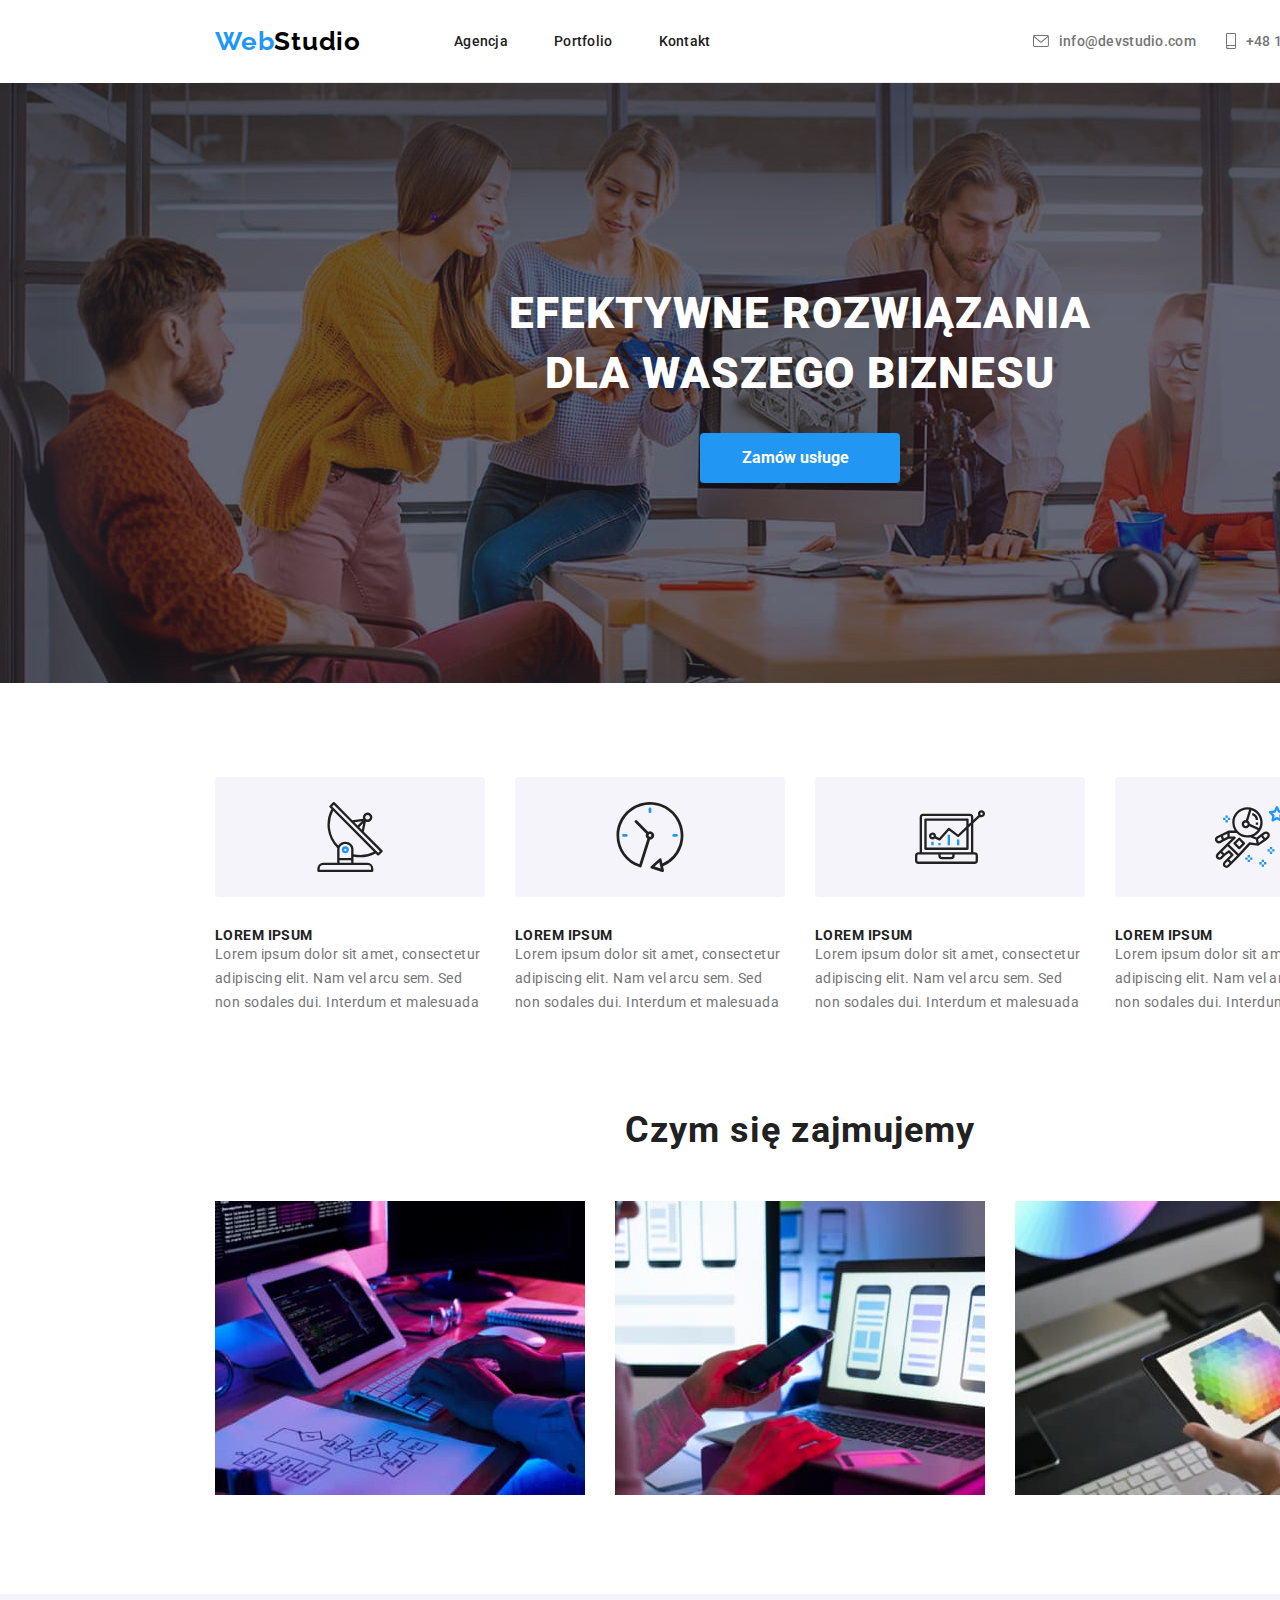
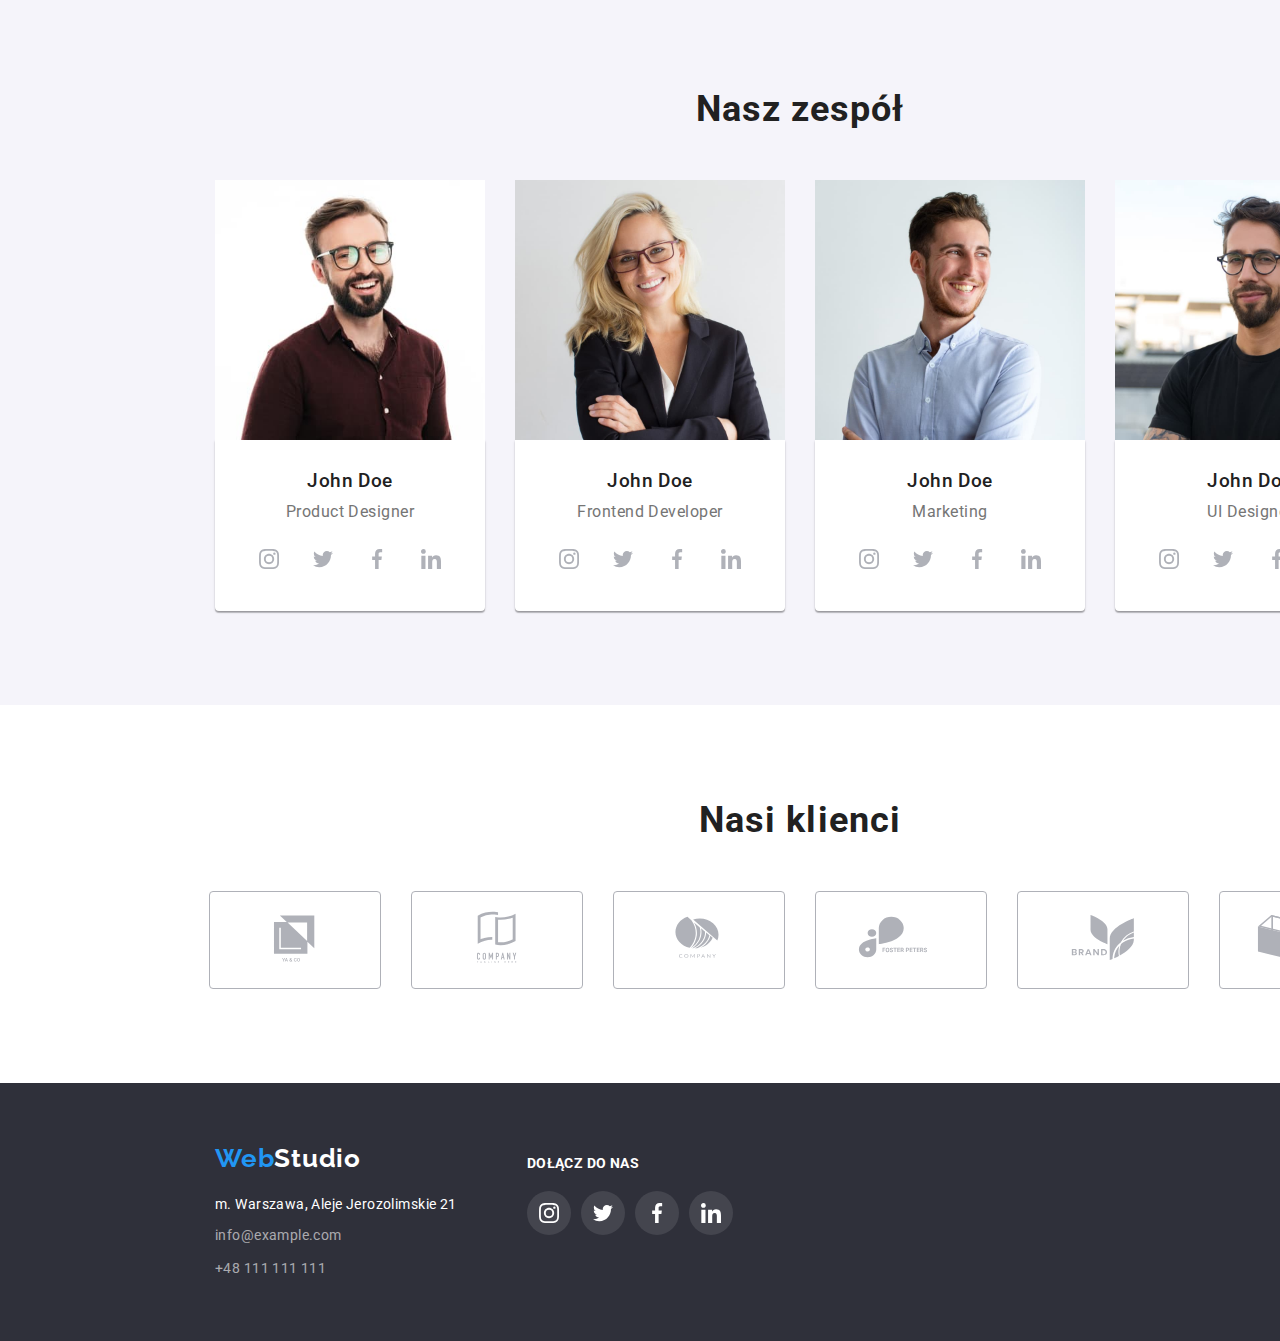
<file: index.html>
<!DOCTYPE html>
<html lang="pl">
  <head>
    <meta charset="UTF-8" />
    <meta http-equiv="X-UA-Compatible" content="IE=edge" />
    <meta name="viewport" content="width=device-width, initial-scale=1.0" />
    <link rel="stylesheet" href="./css/modern-normalize.css" />
    <link rel="stylesheet" href="./css/styles.css" />
    <link
      href="https://fonts.googleapis.com/css2?family=Raleway:wght@700&family=Roboto:wght@400;500;700;900&display=swap"
      rel="stylesheet"
    />
    <link rel="stylesheet" href="./images/sprite/icons.svg" />
    <title>Zadanie domowe #4</title>
  </head>
  <body class="font-style">
    <header class="header">
      <div class="container">
        <a class="logo-link" href="/"
          >Web<span style="color: black">Studio</span></a
        >
        <nav class="navigation">
          <ul class="navigation-list">
            <li class="navigation-list-item">
              <a class="navigation-list-link" href="#">Agencja</a>
            </li>
            <li class="navigation-list-item">
              <a class="navigation-list-link" href="portfolio.html"
                >Portfolio</a
              >
            </li>
            <li class="navigation-list-item">
              <a class="navigation-list-link" href="#">Kontakt</a>
            </li>
          </ul>
        </nav>
        <a class="contact-header" href="mailto:info@devstudio.com"
          ><svg class="icon-envelope" width="16" height="12">
            <use href="./images/sprite/icons.svg#icon-envelope"></use></svg
          >info@devstudio.com</a
        >
        <a class="contact-header" href="tel:48111111111"
          ><svg class="icon-smartphone" width="10" height="16">
            <use href="./images/sprite/icons.svg#icon-smartphone"></use></svg
          >+48 111 111 111</a
        >
      </div>
    </header>
    <main>
      <!--HERO-->
      <section class="background hero background-img">
        <div class="container">
          <h1 class="main-header">
            EFEKTYWNE ROZWIĄZANIA <br />DLA WASZEGO BIZNESU
          </h1>
          <button class="hero-btn" type="button">Zamów usługe</button>
        </div>
      </section>
      <section class="section">
        <div class="about container">
          <ul class="about-list">
            <li class="about-list-item">
              <div class="box-icon">
                <svg class="icon" width="70" height="70">
                  <use href="./images/sprite/icons.svg#icon-antenna"></use>
                </svg>
              </div>

              <p class="main-description">LOREM IPSUM</p>
              <p class="description">
                Lorem ipsum dolor sit amet, consectetur adipiscing elit. Nam vel
                arcu sem. Sed non sodales dui. Interdum et malesuada
              </p>
            </li>
            <li class="about-list-item">
              <div class="box-icon">
                <svg class="icon" width="70" height="70">
                  <use href="./images/sprite/icons.svg#icon-clock"></use>
                </svg>
              </div>
              <p class="main-description">LOREM IPSUM</p>
              <p class="description">
                Lorem ipsum dolor sit amet, consectetur adipiscing elit. Nam vel
                arcu sem. Sed non sodales dui. Interdum et malesuada
              </p>
            </li>
            <li class="about-list-item">
              <div class="box-icon">
                <svg class="icon" width="70" height="70">
                  <use href="./images/sprite/icons.svg#icon-diagram"></use>
                </svg>
              </div>
              <p class="main-description">LOREM IPSUM</p>
              <p class="description">
                Lorem ipsum dolor sit amet, consectetur adipiscing elit. Nam vel
                arcu sem. Sed non sodales dui. Interdum et malesuada
              </p>
            </li>
            <li class="about-list-item">
              <div class="box-icon">
                <svg class="icon" width="70" height="70">
                  <use href="./images/sprite/icons.svg#icon-astronaut"></use>
                </svg>
              </div>
              <p class="main-description">LOREM IPSUM</p>
              <p class="description">
                Lorem ipsum dolor sit amet, consectetur adipiscing elit. Nam vel
                arcu sem. Sed non sodales dui. Interdum et malesuada
              </p>
            </li>
          </ul>
        </div>
        <!--WHAT DO WE DO-->
        <div class="doing container">
          <h2 class="doing-title">Czym się zajmujemy</h2>
          <ul class="doing-list">
            <li class="doing-list-item">
              <img
                src="./images/section2/czym_się_zajmujemy_img1.jpg"
                alt="laptop"
                width="370"
                height="294"
              />
            </li>
            <li class="doing-list-item">
              <img
                src="./images/section2/czym_się_zajmujemy_img2.jpg"
                alt="smartfon"
                width="370"
                height="294"
              />
            </li>
            <li class="doing-list-item">
              <img
                src="./images/section2/czym_się_zajmujemy_img3.jpg"
                alt="tablet"
                width="370"
                height="294"
              />
            </li>
          </ul>
        </div>
      </section>
      <!--OUR TEAM-->
      <section class="background-secondary section">
        <div class="container">
          <h2 class="doing-title">Nasz zespół</h2>
        </div>
        <div class="team container">
          <figure class="team-img">
            <img
              class="image"
              src="./images/section3/nasz_zespół_img4.jpg"
              alt="zdjęcie John Doe"
              width="270"
              height="260"
            />
            <figcaption class="signature">
              <h3 class="signature-name">John Doe</h3>
              <p class="signature-occupation">Product Designer</p>
              <ul class="social-media">
                <li>
                  <a class="social-media-icon">
                    <svg class="icon-team" width="20" height="20">
                      <use
                        href="./images/sprite/icons.svg#icon-instagram"
                      ></use>
                    </svg>
                  </a>
                </li>
                <li>
                  <a class="social-media-icon">
                    <svg class="icon-team" width="20" height="20">
                      <use href="./images/sprite/icons.svg#icon-twitter"></use>
                    </svg>
                  </a>
                </li>
                <li>
                  <a class="social-media-icon">
                    <svg class="icon-team" width="20" height="20">
                      <use href="./images/sprite/icons.svg#icon-facebook"></use>
                    </svg>
                  </a>
                </li>
                <li>
                  <a class="social-media-icon">
                    <svg class="icon-team" width="20" height="20">
                      <use href="./images/sprite/icons.svg#icon-linkedin"></use>
                    </svg>
                  </a>
                </li>
              </ul>
            </figcaption>
          </figure>
          <figure class="team-img">
            <img
              class="image"
              src="./images/section3/nasz_zespół_img5.jpg"
              alt="zdjęcie John Doe"
              width="270"
              height="260"
            />
            <figcaption class="signature">
              <h3 class="signature-name">John Doe</h3>
              <p class="signature-occupation">Frontend Developer</p>
              <ul class="social-media">
                <li>
                  <a class="social-media-icon">
                    <svg class="icon-team" width="20" height="20">
                      <use
                        href="./images/sprite/icons.svg#icon-instagram"
                      ></use>
                    </svg>
                  </a>
                </li>
                <li>
                  <a class="social-media-icon">
                    <svg class="icon-team" width="20" height="20">
                      <use href="./images/sprite/icons.svg#icon-twitter"></use>
                    </svg>
                  </a>
                </li>
                <li>
                  <a class="social-media-icon">
                    <svg class="icon-team" width="20" height="20">
                      <use href="./images/sprite/icons.svg#icon-facebook"></use>
                    </svg>
                  </a>
                </li>
                <li>
                  <a class="social-media-icon">
                    <svg class="icon-team" width="20" height="20">
                      <use href="./images/sprite/icons.svg#icon-linkedin"></use>
                    </svg>
                  </a>
                </li>
              </ul>
            </figcaption>
          </figure>
          <figure class="team-img">
            <img
              class="image"
              src="./images/section3/nasz_zespół_img6.jpg"
              alt=" zdjęcie John Doe"
              width="270"
              height="260"
            />
            <figcaption class="signature">
              <h3 class="signature-name">John Doe</h3>
              <p class="signature-occupation">Marketing</p>
              <ul class="social-media">
                <li>
                  <a class="social-media-icon">
                    <svg class="icon-team" width="20" height="20">
                      <use
                        href="./images/sprite/icons.svg#icon-instagram"
                      ></use>
                    </svg>
                  </a>
                </li>
                <li>
                  <a class="social-media-icon">
                    <svg class="icon-team" width="20" height="20">
                      <use href="./images/sprite/icons.svg#icon-twitter"></use>
                    </svg>
                  </a>
                </li>
                <li>
                  <a class="social-media-icon">
                    <svg class="icon-team" width="20" height="20">
                      <use href="./images/sprite/icons.svg#icon-facebook"></use>
                    </svg>
                  </a>
                </li>
                <li>
                  <a class="social-media-icon">
                    <svg class="icon-team" width="20" height="20">
                      <use href="./images/sprite/icons.svg#icon-linkedin"></use>
                    </svg>
                  </a>
                </li>
              </ul>
            </figcaption>
          </figure>
          <figure class="team-img">
            <img
              class="image"
              src="./images/section3/nasz_zespół_img7.jpg"
              alt="zdjęcie John Doe"
              width="270"
              height="260"
            />
            <figcaption class="signature">
              <h3 class="signature-name">John Doe</h3>
              <p class="signature-occupation">UI Designer</p>
              <ul class="social-media">
                <li>
                  <a class="social-media-icon">
                    <svg class="icon-team" width="20" height="20">
                      <use
                        href="./images/sprite/icons.svg#icon-instagram"
                      ></use>
                    </svg>
                  </a>
                </li>
                <li>
                  <a class="social-media-icon">
                    <svg class="icon-team" width="20" height="20">
                      <use href="./images/sprite/icons.svg#icon-twitter"></use>
                    </svg>
                  </a>
                </li>
                <li>
                  <a class="social-media-icon">
                    <svg class="icon-team" width="20" height="20">
                      <use href="./images/sprite/icons.svg#icon-facebook"></use>
                    </svg>
                  </a>
                </li>
                <li>
                  <a class="social-media-icon">
                    <svg class="icon-team" width="20" height="20">
                      <use href="./images/sprite/icons.svg#icon-linkedin"></use>
                    </svg>
                  </a>
                </li>
              </ul>
            </figcaption>
          </figure>
        </div>
      </section>
      <!---OUR CLIENTS-->
      <section class="section">
        <div class="container">
          <h2 class="doing-title">Nasi klienci</h2>
          <ul class="clients-list">
            <li class="clients-box">
              <a>
                <svg class="icon-clients" width="106" height="60">
                  <use href="./images/sprite/icons.svg#icon-logo1"></use>
                </svg>
              </a>
            </li>
            <li class="clients-box">
              <a>
                <svg class="icon-clients" width="106" height="60">
                  <use href="./images/sprite/icons.svg#icon-logo2"></use>
                </svg>
              </a>
            </li>
            <li class="clients-box">
              <a>
                <svg class="icon-clients" width="106" height="60">
                  <use href="./images/sprite/icons.svg#icon-logo3"></use>
                </svg>
              </a>
            </li>
            <li class="clients-box">
              <a>
                <svg class="icon-clients" width="106" height="60">
                  <use href="./images/sprite/icons.svg#icon-logo4"></use>
                </svg>
              </a>
            </li>
            <li class="clients-box">
              <a>
                <svg class="icon-clients" width="106" height="60">
                  <use href="./images/sprite/icons.svg#icon-logo5"></use>
                </svg>
              </a>
            </li>
            <li class="clients-box">
              <a>
                <svg class="icon-clients" width="106" height="60">
                  <use href="./images/sprite/icons.svg#icon-logo6"></use>
                </svg>
              </a>
            </li>
          </ul>
        </div>
      </section>
    </main>
    <!--FOOTER-->
    <footer class="background footer">
      <section class="container div-footer">
        <div>
          <a class="logo-link" href="/"
            >Web<span style="color: white">Studio</span></a
          >
          <address class="address">
            <ul class="address-list">
              <li class="address-footer">
                <a href="https://goo.gl/maps/EamJw36GoYy7MoUs6" target="_blank"
                  >m. Warszawa, Aleje Jerozolimskie 21</a
                >
              </li>
              <li class="contact-footer">
                <a class="contact-footer-link" href="mailto:info@example.com"
                  >info@example.com</a
                >
              </li>
              <li class="contact-footer">
                <a class="contact-footer-link" href="tel:+48111111111"
                  >+48 111 111 111</a
                >
              </li>
            </ul>
          </address>
        </div>
        <div class="social-media-footer">
          <p class="footer-description">Dołącz do nas</p>
          <ul class="footer-icon">
            <li>
              <a class="footer-icon-box">
                <svg class="icon-sm">
                  <use href="./images/sprite/icons.svg#icon-instagram"></use>
                </svg>
              </a>
            </li>
            <li>
              <a class="footer-icon-box">
                <svg class="icon-sm">
                  <use href="./images/sprite/icons.svg#icon-twitter"></use>
                </svg>
              </a>
            </li>
            <li>
              <a class="footer-icon-box">
                <svg class="icon-sm">
                  <use href="./images/sprite/icons.svg#icon-facebook"></use>
                </svg>
              </a>
            </li>
            <li>
              <a class="footer-icon-box">
                <svg class="icon-sm">
                  <use href="./images/sprite/icons.svg#icon-linkedin"></use>
                </svg>
              </a>
            </li>
          </ul>
        </div>
      </section>
    </footer>
  </body>
</html>
</file>
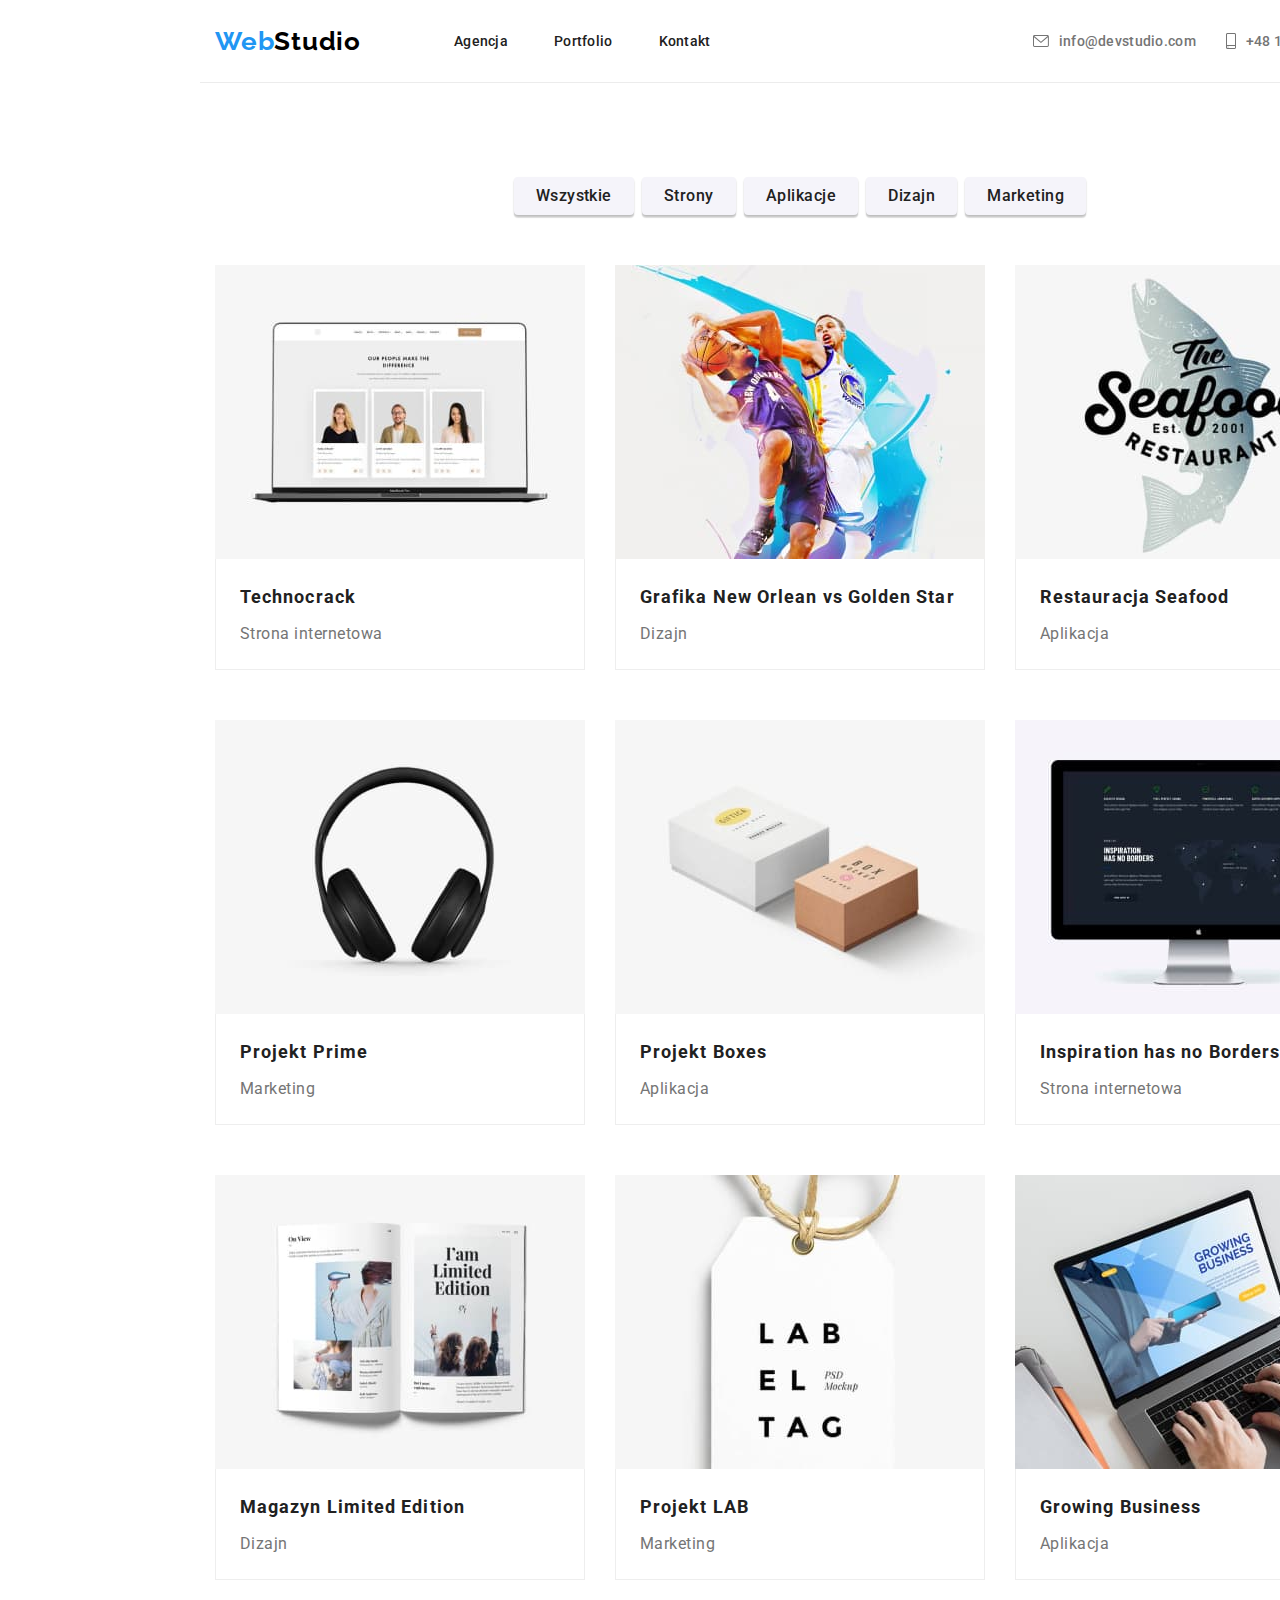
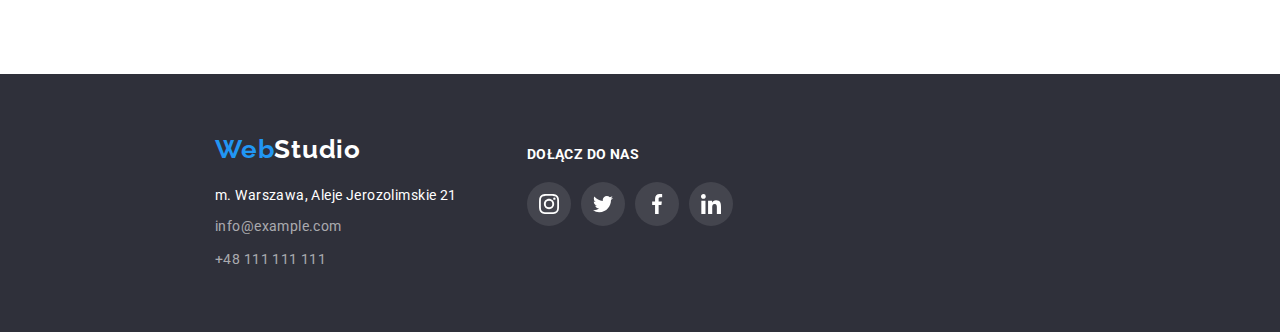
<file: portfolio.html>
<!DOCTYPE html>
<html lang="pl">
  <head>
    <meta charset="UTF-8" />
    <meta http-equiv="X-UA-Compatible" content="IE=edge" />
    <meta name="viewport" content="width=device-width, initial-scale=1.0" />
    <link rel="stylesheet" href="./css/modern-normalize.css" />
    <link rel="stylesheet" href="./css/styles.css" />
    <link
      href="https://fonts.googleapis.com/css2?family=Raleway:wght@700&family=Roboto:wght@400;500;700;900&display=swap"
      rel="stylesheet"
    />
    <link rel="stylesheet" href="./images/sprite/icons.svg" />
    <title>Portfolio</title>
  </head>
  <body class="font-style">
    <!--HEADER-->
    <header class="header">
      <div class="container">
        <a class="logo-link" href="index.html"
          >Web<span style="color: black">Studio</span></a
        >
        <nav class="navigation">
          <ul class="navigation-list">
            <li class="navigation-list-item">
              <a class="navigation-list-link" href="#">Agencja</a>
            </li>
            <li class="navigation-list-item">
              <a class="navigation-list-link" href="#">Portfolio</a>
            </li>
            <li class="navigation-list-item">
              <a class="navigation-list-link" href="#">Kontakt</a>
            </li>
          </ul>
        </nav>
        <a class="contact-header" href="mailto:info@devstudio.com"
          ><svg class="icon-envelope" width="16" height="12">
            <use
              class="icon-header"
              href="./images/sprite/icons.svg#icon-envelope"
            ></use></svg
          >info@devstudio.com</a
        >
        <a class="contact-header" href="tel:48111111111"
          ><svg class="icon-smartphone" width="10" height="16">
            <use
              class="icon-header"
              href="./images/sprite/icons.svg#icon-smartphone"
            ></use></svg
          >+48 111 111 111</a
        >
      </div>
    </header>
    <main>
      <!--PORTFOLIO NAVIGATION-->
      <section class="section">
        <div class="portfolio-nav container">
          <ul class="portfolio-nav-list">
            <li class="portfolio-nav-item">
              <button class="portfolio-btn" type="button">Wszystkie</button>
            </li>
            <li class="portfolio-nav-item">
              <button class="portfolio-btn" type="button">Strony</button>
            </li>
            <li class="portfolio-nav-item">
              <button class="portfolio-btn" type="button">Aplikacje</button>
            </li>
            <li class="portfolio-nav-item">
              <button class="portfolio-btn" type="button">Dizajn</button>
            </li>
            <li class="portfolio-nav-item">
              <button class="portfolio-btn" type="button">Marketing</button>
            </li>
          </ul>
        </div>
        <!--PORTFOLIO DESCRIPTION-->
        <div class="portfolio-description container">
          <figure class="portfolio-img">
            <img
              class="image" 
              src="./images/portfolio/technocrack.jpg"
              alt="strona internetowa technocrack"
              width="370"
              height="294"
            />
            <figcaption class="portfolio-signature">
              <h4 class="portfolio-signature-name">Technocrack</h4>
              <p class="portfolio-occupation">Strona internetowa</p>
            </figcaption>
          </figure>
          <figure class="portfolio-img">
            <img
              class="image"
              src="./images/portfolio/grafika_new_orlean.jpg"
              alt="Grafika New Orlean vs Golden Star"
              width="370"
              height="294"
            />
            <figcaption class="portfolio-signature">
              <h4 class="portfolio-signature-name">
                Grafika New Orlean vs Golden Star
              </h4>
              <p class="portfolio-occupation">Dizajn</p>
            </figcaption>
          </figure>
          <figure class="portfolio-img">
            <img
              class="image"
              src="./images/portfolio/restauracja_seafood.jpg"
              alt="logo restauracji Seafood"
              width="370"
              height="294"
            />
            <figcaption class="portfolio-signature">
              <h4 class="portfolio-signature-name">Restauracja Seafood</h4>
              <p class="portfolio-occupation">Aplikacja</p>
            </figcaption>
          </figure>
        </div>
        <div class="portfolio-description-second container">
          <figure class="portfolio-img">
            <img
              class="image"
              src="./images/portfolio/projekt_prime.jpg"
              alt="słuchawki"
              width="370"
              height="294"
            />
            <figcaption class="portfolio-signature">
              <h4 class="portfolio-signature-name">Projekt Prime</h4>
              <p class="portfolio-occupation">Marketing</p>
            </figcaption>
          </figure>
          <figure class="portfolio-img">
            <img
              class="image"
              src="./images/portfolio/projekt_boxes.jpg"
              alt="dwa pudełka"
              width="370"
              height="294"
            />
            <figcaption class="portfolio-signature">
              <h4 class="portfolio-signature-name">Projekt Boxes</h4>
              <p class="portfolio-occupation">Aplikacja</p>
            </figcaption>
          </figure>
          <figure class="portfolio-img">
            <img
              class="image"
              src="./images/portfolio/inspiration_has_no_borders.jpg"
              alt="monitor"
              width="370"
              height="294"
            />
            <figcaption class="portfolio-signature">
              <h4 class="portfolio-signature-name">
                Inspiration has no Borders
              </h4>
              <p class="portfolio-occupation">Strona internetowa</p>
            </figcaption>
          </figure>
        </div>
        <div class="portfolio-description-third container">
          <figure class="portfolio-img">
            <img
              class="image"
              src="./images/portfolio/magazyn_limited_edition.jpg"
              alt="gazeta"
              width="370"
              height="294"
            />
            <figcaption class="portfolio-signature">
              <h4 class="portfolio-signature-name">Magazyn Limited Edition</h4>
              <p class="portfolio-occupation">Dizajn</p>
            </figcaption>
          </figure>
          <figure class="portfolio-img">
            <img
              class="image"
              src="./images/portfolio/projekt_lab.jpg"
              alt="zawieszka z logo"
              width="370"
              height="294"
            />
            <figcaption class="portfolio-signature">
              <h4 class="portfolio-signature-name">Projekt LAB</h4>
              <p class="portfolio-occupation">Marketing</p>
            </figcaption>
          </figure>
          <figure class="portfolio-img">
            <img
              class="image"
              src="./images/portfolio/growing_business.jpg"
              alt="dłonie piszą na klawiaturze laptopa"
              width="370"
              height="294"
            />
            <figcaption class="portfolio-signature">
              <h4 class="portfolio-signature-name">Growing Business</h4>
              <p class="portfolio-occupation">Aplikacja</p>
            </figcaption>
          </figure>
        </div>
      </section>
    </main>
    <!--PORTFOLIO FOOTER-->
    <footer class="background footer">
      <section class="container div-footer">
        <div>
          <a class="logo-link" href="/"
            >Web<span style="color: white">Studio</span></a
          >
          <address class="address">
            <ul class="address-list">
              <li class="address-footer">
                <a href="https://goo.gl/maps/EamJw36GoYy7MoUs6" target="_blank"
                  >m. Warszawa, Aleje Jerozolimskie 21</a
                >
              </li>
              <li class="contact-footer">
                <a class="contact-footer-link" href="mailto:info@example.com"
                  >info@example.com</a
                >
              </li>
              <li class="contact-footer">
                <a class="contact-footer-link" href="tel:+48111111111"
                  >+48 111 111 111</a
                >
              </li>
            </ul>
          </address>
        </div>
        <div class="social-media-footer">
          <p class="footer-description">Dołącz do nas</p>
          <ul class="footer-icon">
            <li>
              <a class="footer-icon-box">
                <svg class="icon-sm">
                  <use href="./images/sprite/icons.svg#icon-instagram"></use>
                </svg>
              </a>
            </li>
            <li>
              <a class="footer-icon-box">
                <svg class="icon-sm">
                  <use href="./images/sprite/icons.svg#icon-twitter"></use>
                </svg>
              </a>
            </li>
            <li>
              <a class="footer-icon-box">
                <svg class="icon-sm">
                  <use href="./images/sprite/icons.svg#icon-facebook"></use>
                </svg>
              </a>
            </li>
            <li>
              <a class="footer-icon-box">
                <svg class="icon-sm">
                  <use href="./images/sprite/icons.svg#icon-linkedin"></use>
                </svg>
              </a>
            </li>
          </ul>
        </div>
      </section>
    </footer>
  </body>
</html>
</file>
<file: css/styles.css>
:root {
  --main-font: "Roboto", sans-serif;
  --secondary-font: "Raleway", sans-serif;
  --main-color: #2196f3;
}

body {
  font-family: var(--main-font);
  font-family: "Roboto", "Raleway", sans-serif;
  width: 1600px;
  margin-left: auto;
  margin-right: auto;
}

h1,
h2,
h3 {
  margin: 0;
}

ul,
ol {
  margin: 0;
  padding: 0;
}

p {
  padding: 0;
}

/*------COMPONENTS------*/

.font-style {
  text-decoration: none;
}

.background {
  background-color: #2f303a;
}

.logo-link {
  font-family: var(--secondary-font);
  font-weight: 700;
  font-size: 26px;
  line-height: 1.192;
  letter-spacing: 0.03em;
  color: #2196f3;
}

.container {
  width: 1200px;
  margin: 0 auto;
  align-items: center;
  padding: 0 15px;
}

.section {
  margin: 0px;
  padding-top: 94px;
  padding-bottom: 94px;
}

.image {
  display: block;
}

.icon {
  display: inline-block;
}

.icon:hover,
.icon:focus {
  fill: var(--main-color);
}

/*-----END COMPONENTS-----*/

/*------HEADER-------*/

.header .container {
  display: flex;
  border-bottom: 1px solid #ececec;
}

.logo-link {
  margin-right: 93px;
}

.contact-header:not(:last-child) {
  margin-left: auto;
}

.contact-header {
  margin-right: 30px;
}

.navigation-list-item:not(:last-child) {
  margin-right: 46px;
}

.navigation-list {
  list-style: none;
  display: flex;
  padding-top: 32px;
  padding-bottom: 32px;
}

.navigation a {
  font-weight: 500;
  font-size: 14px;
  line-height: 1.143;
  letter-spacing: 0.02em;
  color: #212121;
}

.contact-header {
  font-weight: 500;
  font-size: 14px;
  line-height: 1.143;
  letter-spacing: 0.02em;
  color: #757575;
  display: inline-flex;
  align-items: center;
  fill: #757575;
}

.header a {
  text-decoration: none;
}

.navigation-list-link:hover,
.contact-header:hover,
.logo-link:hover,
.navigation-list-link:focus,
.contact-header:focus,
.logo-link:focus {
  color: var(--main-color);
}

.icon-envelope,
.icon-smartphone {
  margin-right: 10px;
}

.contact-header:hover .icon-envelope {
  fill: var(--main-color);
}

.contact-header:hover .icon-smartphone {
  fill: var(--main-color);
}

/*-------END HEADER-----*/

/*------HERO------*/

.background-img {
  background-image: url("../images/hero/hero-background.jpg");
  background-color: rgba(47, 48, 58, 0.4);
  background-repeat: no-repeat;
  background-size: cover;
  max-width: 1600px;
  box-shadow: inset 50px 50px 50px 50px rgb(47 48 58 / 40%),
    inset 1600px 600px 50px 50px rgb(47 48 58 / 40%);
}

.hero {
  text-align: center;
  color: #ffffff;
  letter-spacing: 0.06em;
  padding-top: 200px;
  padding-bottom: 200px;
}

.main-header {
  font-size: 44px;
  font-weight: 900;
  line-height: 1.364;
  text-transform: uppercase;
  padding-bottom: 30px;
}

.hero-btn {
  font-weight: 700;
  font-size: 16px;
  line-height: 1.875;
  display: flex;
  align-items: center;
  color: #ffffff;
  background: var(--main-color);
  box-shadow: 0px 4px 4px rgba(0, 0, 0, 0.15);
  border-radius: 4px;
  cursor: pointer;
  width: 200px;
  padding: 10px 42px;
  border: none;
  margin: 0 auto;
}

/*------END HERO------*/

/*----ABOUT----*/

.box-icon {
  width: 270px;
  height: 120px;
  display: flex;
  align-items: center;
  justify-content: center;
  background: #f5f4fa;
  border-radius: 4px;
  margin-bottom: 30px;
}

.about-list {
  display: flex;
  gap: 30px;
  list-style: none;
}

.main-description {
  font-weight: 700;
  font-size: 14px;
  line-height: 1.143;
  letter-spacing: 0.03em;
  text-transform: uppercase;
  color: #212121;
}

.description {
  font-size: 14px;
  line-height: 1.714;
  letter-spacing: 0.03em;
  color: #757575;
  padding-bottom: 94px;
}

/*----END ABOUT----*/

/*-----WHAT DO WE DO-----*/

.doing-list {
  list-style: none;
  padding-top: 50px;
  display: flex;
  gap: 30px;
}

.doing-title {
  font-weight: 700;
  font-size: 36px;
  line-height: 1.167;
  text-align: center;
  letter-spacing: 0.03em;
  color: #212121;
}

/*-----END WHAT DO WE DO-----*/

/*----OUR TEAM----*/

.social-media {
  list-style: none;
  display: flex;
  align-items: center;
  justify-content: center;
  gap: 10px;
  padding-top: 16px;
}

.social-media-icon {
  width: 44px;
  height: 44px;
  display: inline-flex;
  align-items: center;
  justify-content: center;
  cursor: pointer;
  
  fill: #afb1b8;
  border-radius: 50%;
  gap: 10px;
}

.social-media-icon:hover {
  background: var(--main-color);
  fill: #ffffff;
}

.team {
  display: flex;
  gap: 30px;
  padding-top: 50px;
}

.background-secondary {
  background-color: #f5f4fa;
}

.signature {
  font-size: 16px;
  line-height: 1.188;
  text-align: center;
  letter-spacing: 0.03em;
  background: #ffffff;
  box-shadow: 0px 1px 3px rgba(0, 0, 0, 0.12), 0px 1px 1px rgba(0, 0, 0, 0.14),
    0px 2px 1px rgba(0, 0, 0, 0.2);
  border-radius: 0px 0px 4px 4px;
  padding-top: 30px;
  padding-bottom: 30px;
}

.signature-name {
  font-weight: 500;
  color: #212121;
  padding-bottom: 10px;
}

.signature-occupation {
  color: #757575;
}

/*----END OUR TEAM----*/

/*-----OUR CLIENTS-----*/

.clients-list {
  list-style: none;
  display: flex;
  gap: 30px;
  padding-top: 50px;
  align-items: center;
  justify-content: center;
  margin: 0;
}

.clients-box {
  border: 1px solid #afb1b8;
  border-radius: 4px;
  padding: 16px 32px;
  cursor: pointer;
}

.clients-box:hover {
  border: 1px solid var(--main-color);
}

.box-link:hover,
.box-link:focus {
  color: var(--main-color);
}

.icon-clients {
  fill: #afb1b8;
}

.clients-box:hover .icon-clients {
  fill: var(--main-color);
}

/*-----END OUR CLIENTS-----*/

/*----FOOTER----*/

.social-media-footer {
  width: 206px;
  height: 80px;
  margin-bottom: 35px;
}

.footer-description {
  font-weight: 700;
  font-size: 14px;
  line-height: 1.143;
  letter-spacing: 0.03em;
  text-transform: uppercase;
  color: #ffffff;
  padding-bottom: 20px;
  margin: 0;
}

.div-footer {
  display: flex;
  align-items: center;
  gap: 70px;
}

.footer-icon {
  list-style: none;
  display: flex;
  align-items: center;
  justify-content: center;
  gap: 10px;
  position: relative;
  cursor: pointer;
}

.footer-icon-box {
  width: 44px;
  height: 44px;
  background: rgba(255, 255, 255, 0.1);
  border-radius: 50%;
  display: flex;
  align-items: center;
  justify-content: center;
}

.footer-icon-box:hover {
  background: var(--main-color);
}

.icon-sm {
  width: 20px;
  height: 20px;
  fill: #ffffff;
}

.footer {
  padding-top: 60px;
  padding-bottom: 60px;
}

.footer a {
  text-decoration: none;
}

.address-list {
  list-style: none;
}

.address-list a {
  font-style: normal;
  text-decoration: none;
  font-size: 14px;
  letter-spacing: 0.03em;
}

.address-footer a {
  line-height: 1.5;
  color: #ffffff;
}

.contact-footer a {
  line-height: 1.714;
  color: rgba(255, 255, 255, 0.6);
}

.mail-footer {
  text-decoration-line: underline;
}

.address-footer-link:hover,
.address-footer-link:focus,
.contact-footer-link:hover,
.contact-footer-link:focus {
  color: var(--main-color);
}

.address-footer {
  padding-top: 20px;
}

.contact-footer {
  padding-top: 9px;
}

/*----END FOOTER----*/

/*----PORTFOLIO----*/

.portfolio-nav button {
  font-weight: 500;
  font-size: 16px;
  line-height: 1.625;
  text-align: center;
  letter-spacing: 0.03em;
  border-radius: 4px;
  cursor: pointer;
  color: #212121;
  background: #f5f4fa;
  box-shadow: 0px 3px 1px rgba(0, 0, 0, 0.1), 0px 1px 2px rgba(0, 0, 0, 0.08),
    0px 2px 2px rgba(0, 0, 0, 0.12);
  border: none;
  border-radius: 4px;
  padding: 6px 22px;
}

.portfolio-btn:hover,
.portfolio-btn:focus {
  background-color: var(--main-color);
  color: #ffffff;
}

.portfolio-nav-list {
  list-style: none;
  display: flex;
  justify-content: center;
}

.portfolio-nav-item:not(:last-child) {
  padding-right: 8px;
}

.portfolio-signature-name {
  font-weight: 700;
  font-size: 18px;
  line-height: 2;
  letter-spacing: 0.06em;
  color: #212121;
}

.portfolio-occupation {
  font-size: 16px;
  line-height: 1.875;
  letter-spacing: 0.03em;
  color: #757575;
  padding-top: 4px;
}

.portfolio-description,
.portfolio-description-second,
.portfolio-description-third {
  display: flex;
  gap: 30px;
  padding-top: 50px;
}

.portfolio-signature {
  padding: 20px 24px;
  background: #ffffff;
  border-bottom: 1px solid #eeeeee;
  border-left: 1px solid #eeeeee;
  border-right: 1px solid #eeeeee;
}

.portfolio-signature:hover {
  box-shadow: 0px 1px 1px rgba(0, 0, 0, 0.12), 0px 4px 4px rgba(0, 0, 0, 0.06),
    1px 4px 6px rgba(0, 0, 0, 0.16);
  cursor: pointer;
}

/*----END PORTFOLIO----*/
</file>
